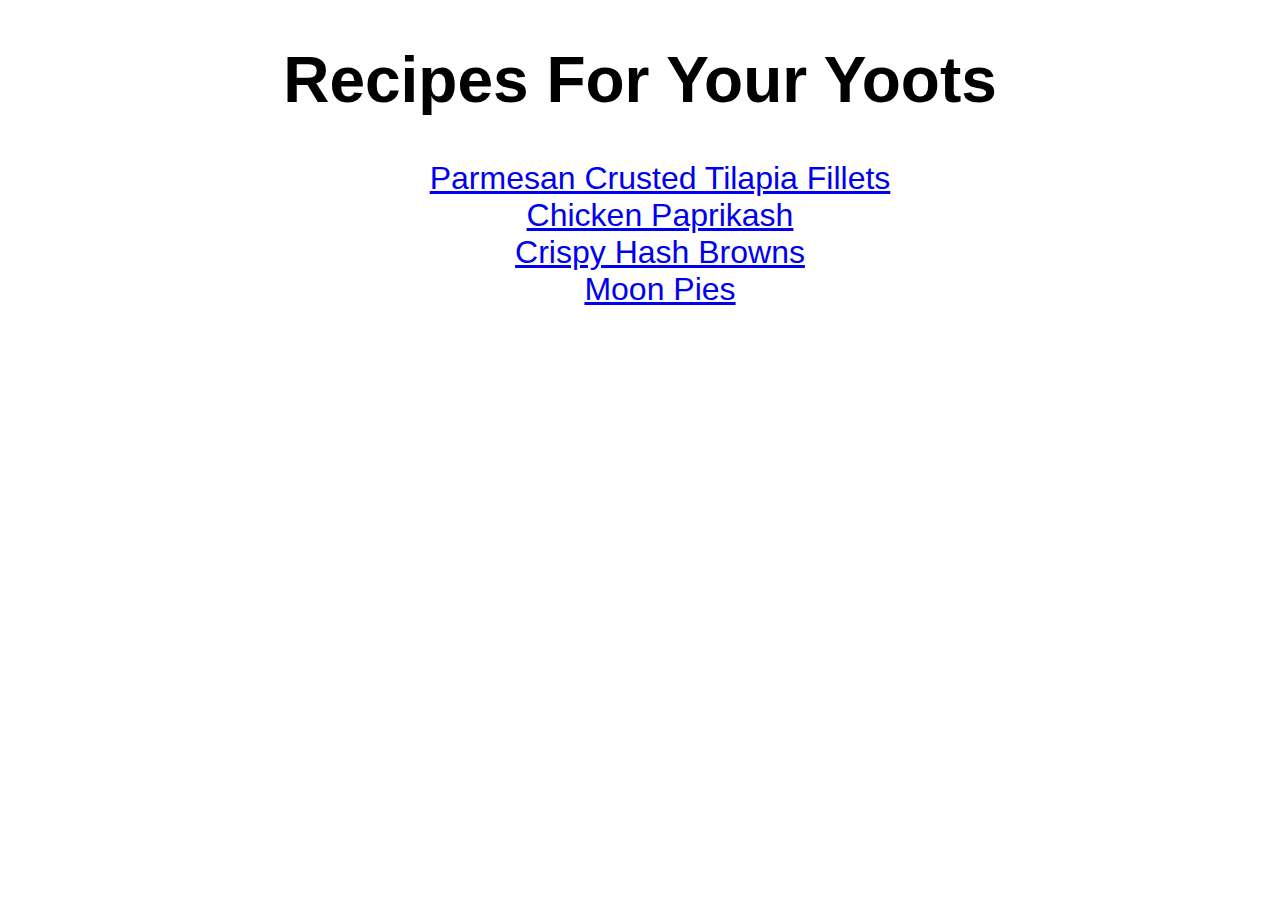
<file: index.html>
<!DOCTYPE html>
<html lang="en">
    <head>
        <meta charset="UTF-8">
        <title>Yoots Recipes</title>
        <link rel="stylesheet" href="recipes/style.css">
    </head>

    <body>
        <div>
        <h1>Recipes For Your Yoots</h1>
        <ul>
        <li><a href="recipes/Parmesan_Crusted_Tilapia_Fillets.html">Parmesan Crusted Tilapia Fillets</a></li>
        <li><a href="recipes/Chicken_Paprikash.html">Chicken Paprikash</a></li>
        <li><a href="recipes/Crispy_Hash_Browns.html">Crispy Hash Browns</a></li>
        <li><a href="recipes/Moon_Pies.html">Moon Pies</a></li>
    </ul>
</div>
    </body>
</html>
</file>
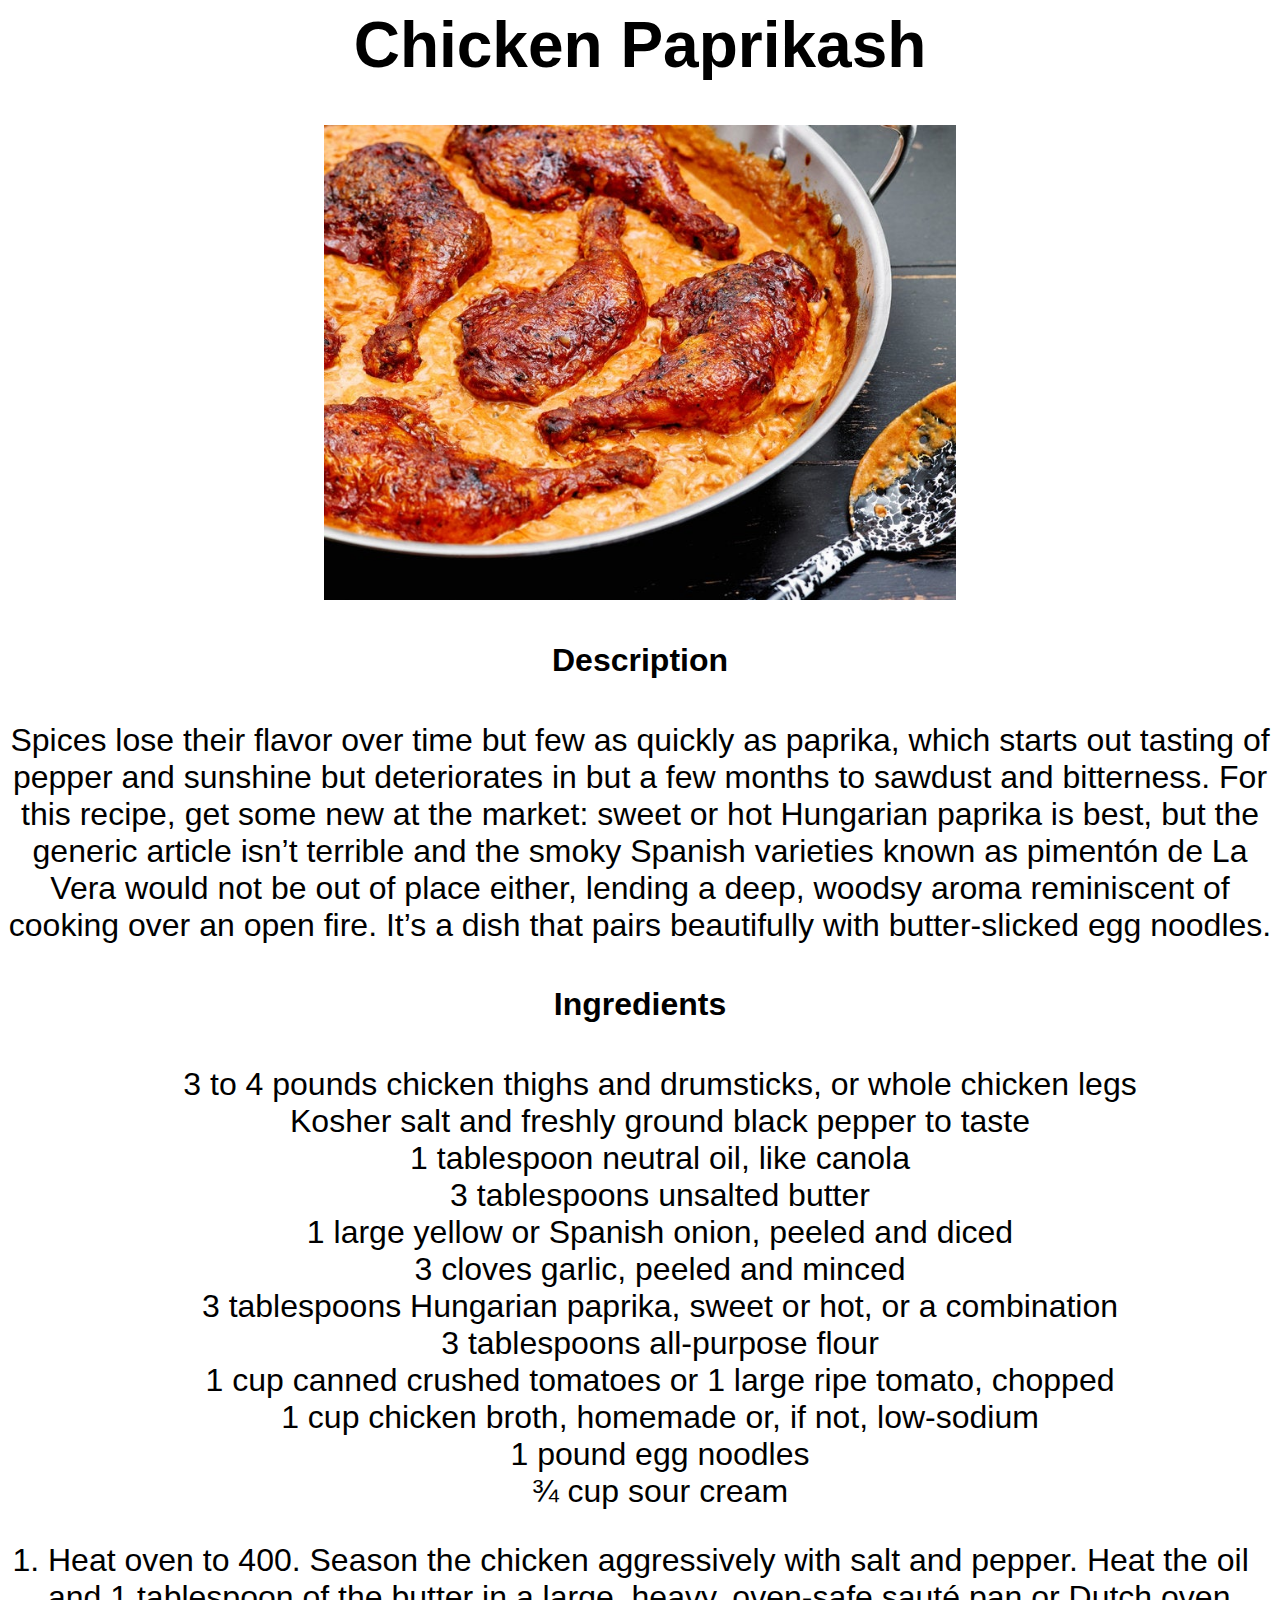
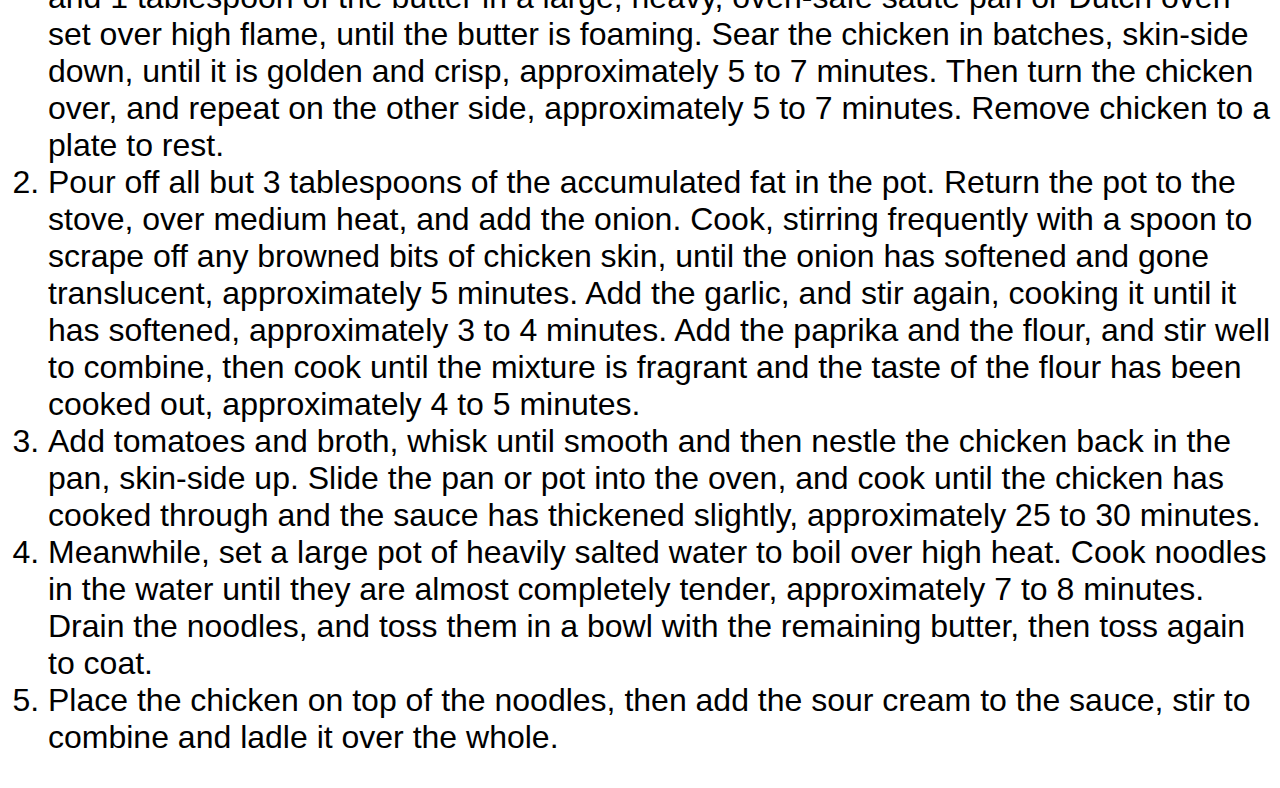
<file: recipes/Chicken_Paprikash.html>
<html lang="en">
    <head>
        <meta charset="UTF-8">
        <title>Chicken Paprikash</title>
        <link rel="stylesheet" href="style.css">
    </head>

    <body>
        <div>
        <h1>Chicken Paprikash</h1>
        <img class="pix" src="../recipes/recipe_pics/chicekn_paprikash.jpeg">
        <h4>Description</h4>
        <p>
            Spices lose their flavor over time but few as quickly as paprika, which starts out tasting of pepper and sunshine but deteriorates in but a few months to sawdust and bitterness. For this recipe, get some new at the market: sweet or hot Hungarian paprika is best, but the generic article isn’t terrible and the smoky Spanish varieties known as pimentón de La Vera would not be out of place either, lending a deep, woodsy aroma reminiscent of cooking over an open fire. It’s a dish that pairs beautifully with butter-slicked egg noodles.
        </p>
        <h4>Ingredients</h4>
        <ul><li>3 to 4 pounds chicken thighs and drumsticks, or whole chicken legs</li>

            <li>Kosher salt and freshly ground black pepper to taste</li>
            
            <li>1 tablespoon neutral oil, like canola</li>
            
            <li>3 tablespoons unsalted butter</li>
            
            <li>1 large yellow or Spanish onion, peeled and diced</li>
            
            <li>3 cloves garlic, peeled and minced</li>

            <li>3 tablespoons Hungarian paprika, sweet or hot, or a combination</li>

            <li>3 tablespoons all-purpose flour</li>
            
            <li>1 cup canned crushed tomatoes or 1 large ripe tomato, chopped</li>
            
            <li>1 cup chicken broth, homemade or, if not, low-sodium</li>
            
            <li>1 pound egg noodles</li>
            
            <li>¾ cup sour cream</li>
        </ul>
        <ol>
            <li>Heat oven to 400. Season the chicken aggressively with salt and pepper. Heat the oil and 1 tablespoon of the butter in a large, heavy, oven-safe sauté pan or Dutch oven set over high flame, until the butter is foaming. Sear the chicken in batches, skin-side down, until it is golden and crisp, approximately 5 to 7 minutes. Then turn the chicken over, and repeat on the other side, approximately 5 to 7 minutes. Remove chicken to a plate to rest.</li>
            <li>Pour off all but 3 tablespoons of the accumulated fat in the pot. Return the pot to the stove, over medium heat, and add the onion. Cook, stirring frequently with a spoon to scrape off any browned bits of chicken skin, until the onion has softened and gone translucent, approximately 5 minutes. Add the garlic, and stir again, cooking it until it has softened, approximately 3 to 4 minutes. Add the paprika and the flour, and stir well to combine, then cook until the mixture is fragrant and the taste of the flour has been cooked out, approximately 4 to 5 minutes.</li>
            <li>Add tomatoes and broth, whisk until smooth and then nestle the chicken back in the pan, skin-side up. Slide the pan or pot into the oven, and cook until the chicken has cooked through and the sauce has thickened slightly, approximately 25 to 30 minutes.</li>
            <li>Meanwhile, set a large pot of heavily salted water to boil over high heat. Cook noodles in the water until they are almost completely tender, approximately 7 to 8 minutes. Drain the noodles, and toss them in a bowl with the remaining butter, then toss again to coat.</li>
            <li>Place the chicken on top of the noodles, then add the sour cream to the sauce, stir to combine and ladle it over the whole.</li>
        </ol>
    </div>
        


    </body>
</html>
</file>
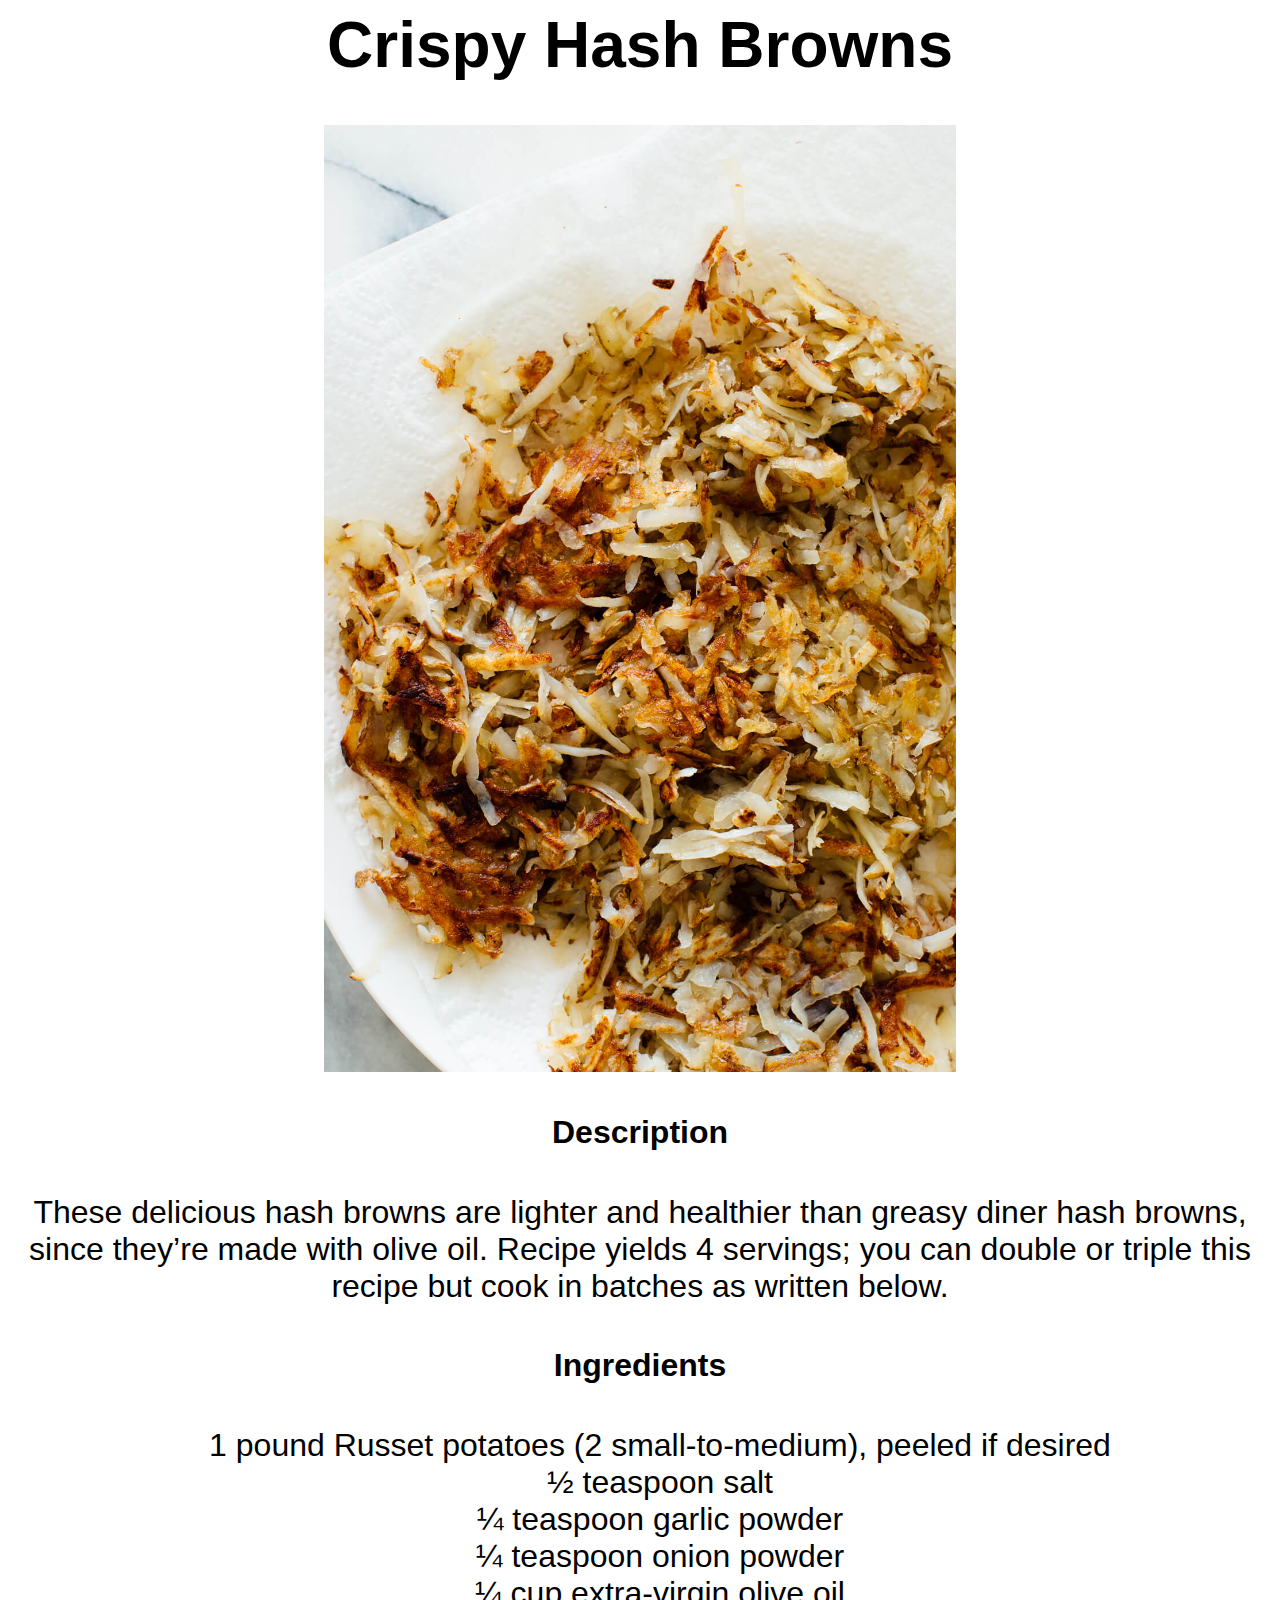
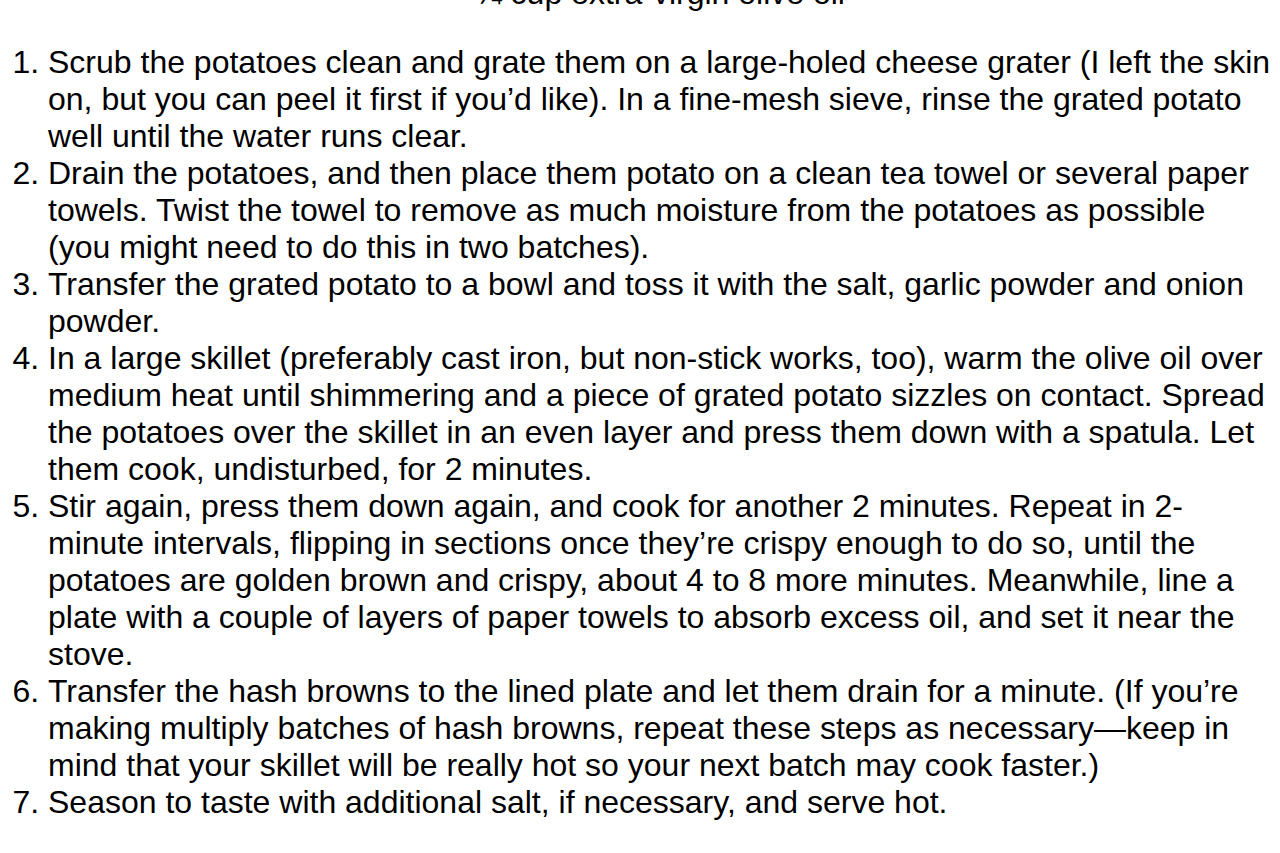
<file: recipes/Crispy_Hash_Browns.html>
<html lang="en">
    <head>
        <meta charset="UTF-8">
        <title>Crispy Hash Browns</title>
        <link rel="stylesheet" href="style.css">
    </head>

    <body>
        <div>
        <h1>Crispy Hash Browns</h1>
        <img class="pix" src="../recipes/recipe_pics/golden-crispy-hash-browns-recipe.jpeg">
        <h4>Description</h4>
        <p>
            These delicious hash browns are lighter and healthier than greasy diner hash browns, since they’re made with olive oil. Recipe yields 4 servings; you can double or triple this recipe but cook in batches as written below.
        </p>
        <h4>Ingredients</h4>
        <ul><li>1 pound Russet potatoes (2 small-to-medium), peeled if desired</li>

            <li>½ teaspoon salt</li>
            
            <li>¼ teaspoon garlic powder</li>
            
            <li>¼ teaspoon onion powder</li>
            
            <li>¼ cup extra-virgin olive oil</li>
            
        </ul>
        <ol>
            <li>Scrub the potatoes clean and grate them on a large-holed cheese grater (I left the skin on, but you can peel it first if you’d like). In a fine-mesh sieve, rinse the grated potato well until the water runs clear.</li>
            <li>Drain the potatoes, and then place them potato on a clean tea towel or several paper towels. Twist the towel to remove as much moisture from the potatoes as possible (you might need to do this in two batches).</li>
            <li>Transfer the grated potato to a bowl and toss it with the salt, garlic powder and onion powder.</li>
            <li>In a large skillet (preferably cast iron, but non-stick works, too), warm the olive oil over medium heat until shimmering and a piece of grated potato sizzles on contact. Spread the potatoes over the skillet in an even layer and press them down with a spatula. Let them cook, undisturbed, for 2 minutes.</li>
            <li>Stir again, press them down again, and cook for another 2 minutes. Repeat in 2-minute intervals, flipping in sections once they’re crispy enough to do so, until the potatoes are golden brown and crispy, about 4 to 8 more minutes. Meanwhile, line a plate with a couple of layers of paper towels to absorb excess oil, and set it near the stove.</li>
            <li>Transfer the hash browns to the lined plate and let them drain for a minute. (If you’re making multiply batches of hash browns, repeat these steps as necessary—keep in mind that your skillet will be really hot so your next batch may cook faster.)</li>
            <li>Season to taste with additional salt, if necessary, and serve hot.</li>
        </ol>
    </div>
        


    </body>
</html>
</file>
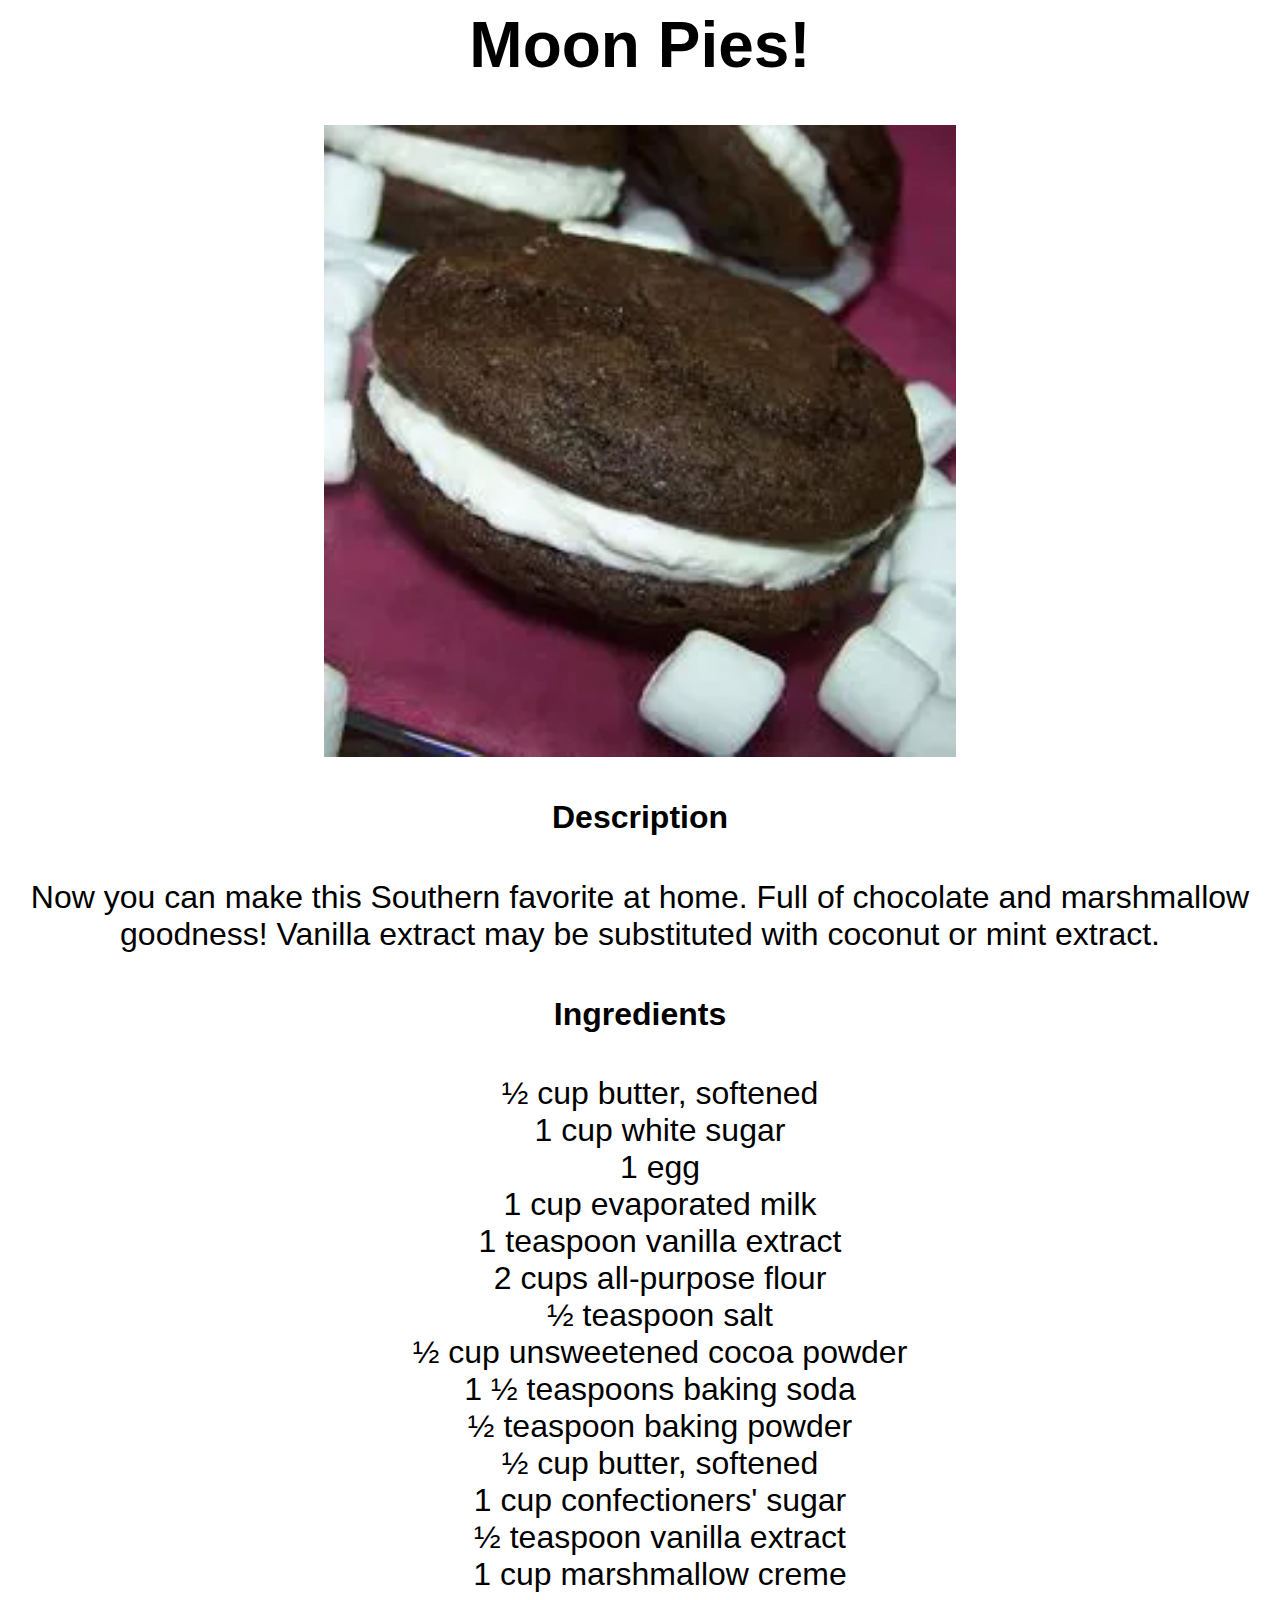
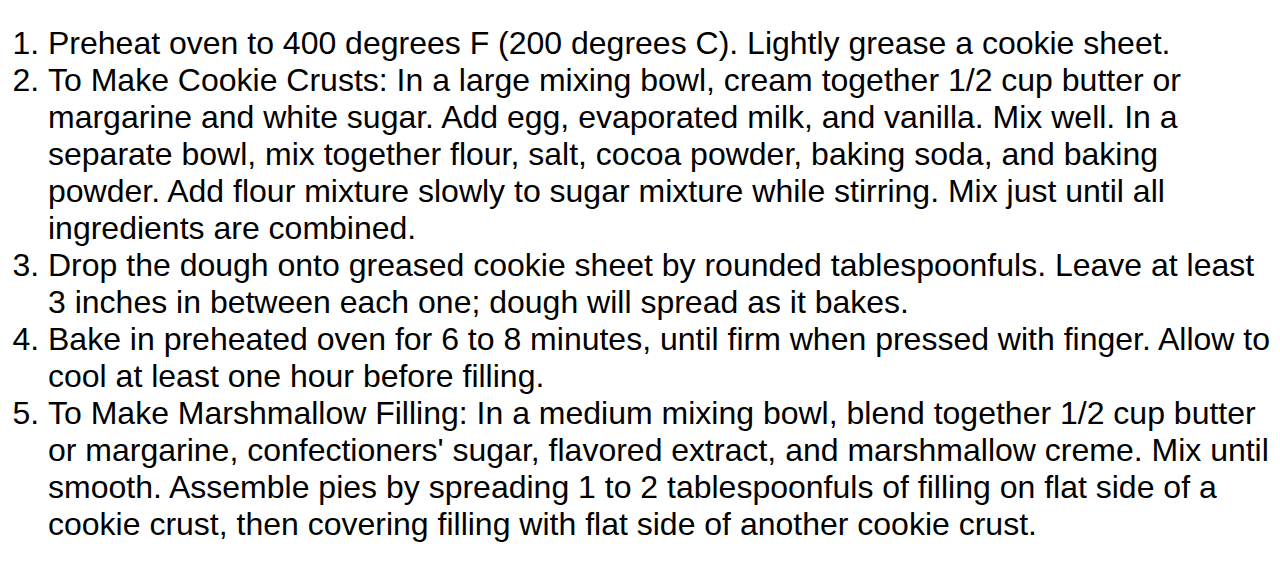
<file: recipes/Moon_Pies.html>
<html lang="en">
    <head>
        <meta charset="UTF-8">
        <title>Moon Pies</title>
        <link rel="stylesheet" href="style.css">
    </head>

    <body>
        <div>
        <h1>Moon Pies!</h1>
        <img class="pix" src="../recipes/recipe_pics/moon-pie.webp">
        <h4>Description</h4>
        <p>
            Now you can make this Southern favorite at home. Full of chocolate and marshmallow goodness! Vanilla extract may be substituted with coconut or mint extract.        </p>
        <h4>Ingredients</h4>
        <ul><li>½ cup butter, softened</li>

            <li>1 cup white sugar</li>
            
            <li>1 egg</li>
            
            <li>1 cup evaporated milk</li>
            
            <li>1 teaspoon vanilla extract</li>
            <li>2 cups all-purpose flour</li>
            <li>½ teaspoon salt</li>
            <li>½ cup unsweetened cocoa powder</li>
            <li>1 ½ teaspoons baking soda</li>
            <li>½ teaspoon baking powder</li>
            <li>½ cup butter, softened</li>
            <li>1 cup confectioners' sugar</li>
            <li>½ teaspoon vanilla extract</li>
            <li>1 cup marshmallow creme</li>
        </ul>
        <ol>
            <li>Preheat oven to 400 degrees F (200 degrees C). Lightly grease a cookie sheet.

            </li>
            <li>To Make Cookie Crusts: In a large mixing bowl, cream together 1/2 cup butter or margarine and white sugar. Add egg, evaporated milk, and vanilla. Mix well. In a separate bowl, mix together flour, salt, cocoa powder, baking soda, and baking powder. Add flour mixture slowly to sugar mixture while stirring. Mix just until all ingredients are combined.</li>
            <li>Drop the dough onto greased cookie sheet by rounded tablespoonfuls. Leave at least 3 inches in between each one; dough will spread as it bakes.</li>
            <li>Bake in preheated oven for 6 to 8 minutes, until firm when pressed with finger. Allow to cool at least one hour before filling.</li>
            <li>To Make Marshmallow Filling: In a medium mixing bowl, blend together 1/2 cup butter or margarine, confectioners' sugar, flavored extract, and marshmallow creme. Mix until smooth. Assemble pies by spreading 1 to 2 tablespoonfuls of filling on flat side of a cookie crust, then covering filling with flat side of another cookie crust.</li>
        </ol>
    </div>
        


    </body>
</html>
</file>
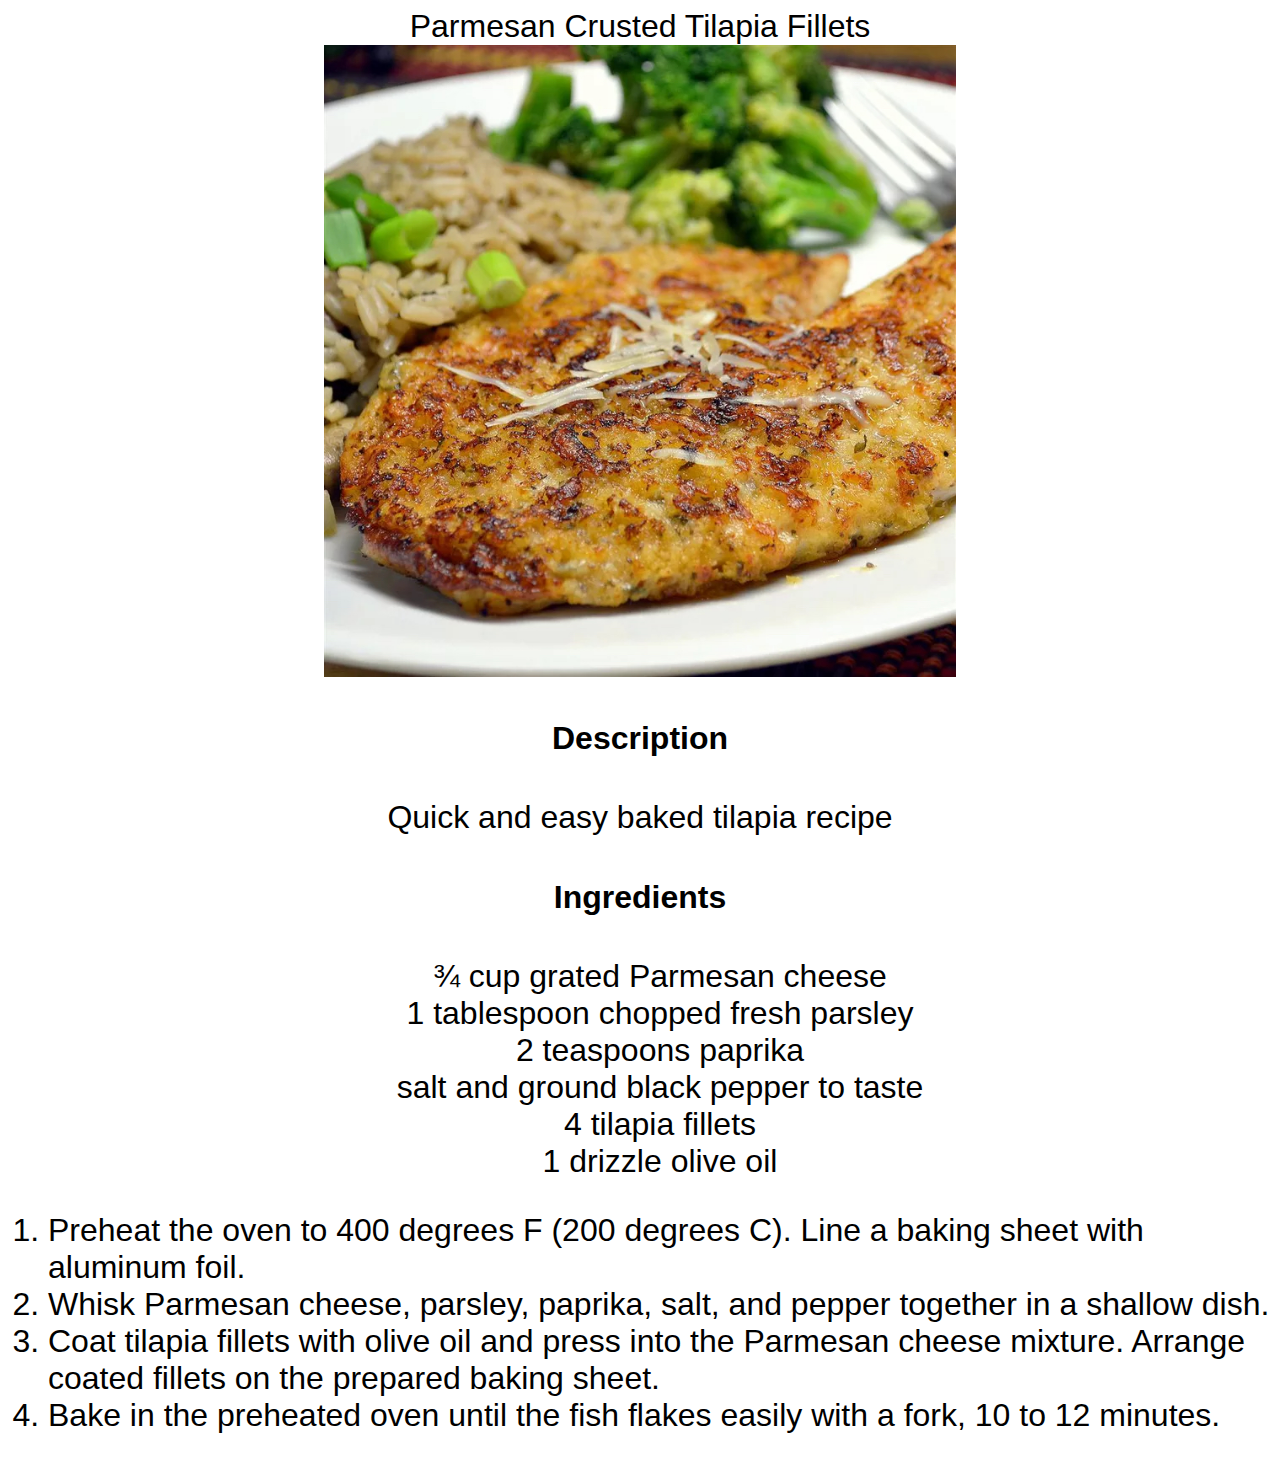
<file: recipes/Parmesan_Crusted_Tilapia_Fillets.html>
<html lang="en">
    <head>
        <meta charset="UTF-8">
        <title>Parmesan Crusted Tilapia Fillets</title>
        <link rel="stylesheet" href="style.css">
    </head>

    <body>
        
        <div>Parmesan Crusted Tilapia Fillets</div>
        <img class="pix" src="../recipes/recipe_pics/parmesan-crusted-tilapia-fillets.jpg">
        <div><h4>Description</h4>
        <p>
            Quick and easy baked tilapia recipe
        </p>
        <h4>Ingredients</h4>
        <ul><li>¾ cup grated Parmesan cheese</li>

            <li>1 tablespoon chopped fresh parsley</li>
            
            <li>2 teaspoons paprika</li>
            
            <li>salt and ground black pepper to taste</li>
            
            <li>4 tilapia fillets</li>
            
            <li>1 drizzle olive oil</li>
        </ul>
        <ol>
            <li>Preheat the oven to 400 degrees F (200 degrees C). Line a baking sheet with aluminum foil.</li>
            <li>Whisk Parmesan cheese, parsley, paprika, salt, and pepper together in a shallow dish.</li>
            <li>Coat tilapia fillets with olive oil and press into the Parmesan cheese mixture. Arrange coated fillets on the prepared baking sheet.</li>
            <li>Bake in the preheated oven until the fish flakes easily with a fork, 10 to 12 minutes.</li>
        </ol></div>

    


    </body>
</html>
</file>
<file: recipes/style.css>
div {
    color: black;
    text-align: center;
    font-size: 32px; 
    font-family: Verdana, Garamond, Tahoma, sans-serif;
  }

.pix{
  display: block;
  margin-left: auto;
  margin-right: auto;
  width: 50%;
  }

  ul {
    list-style-type: none;
  }

  ol {
    text-align: left;
  }
</file>
